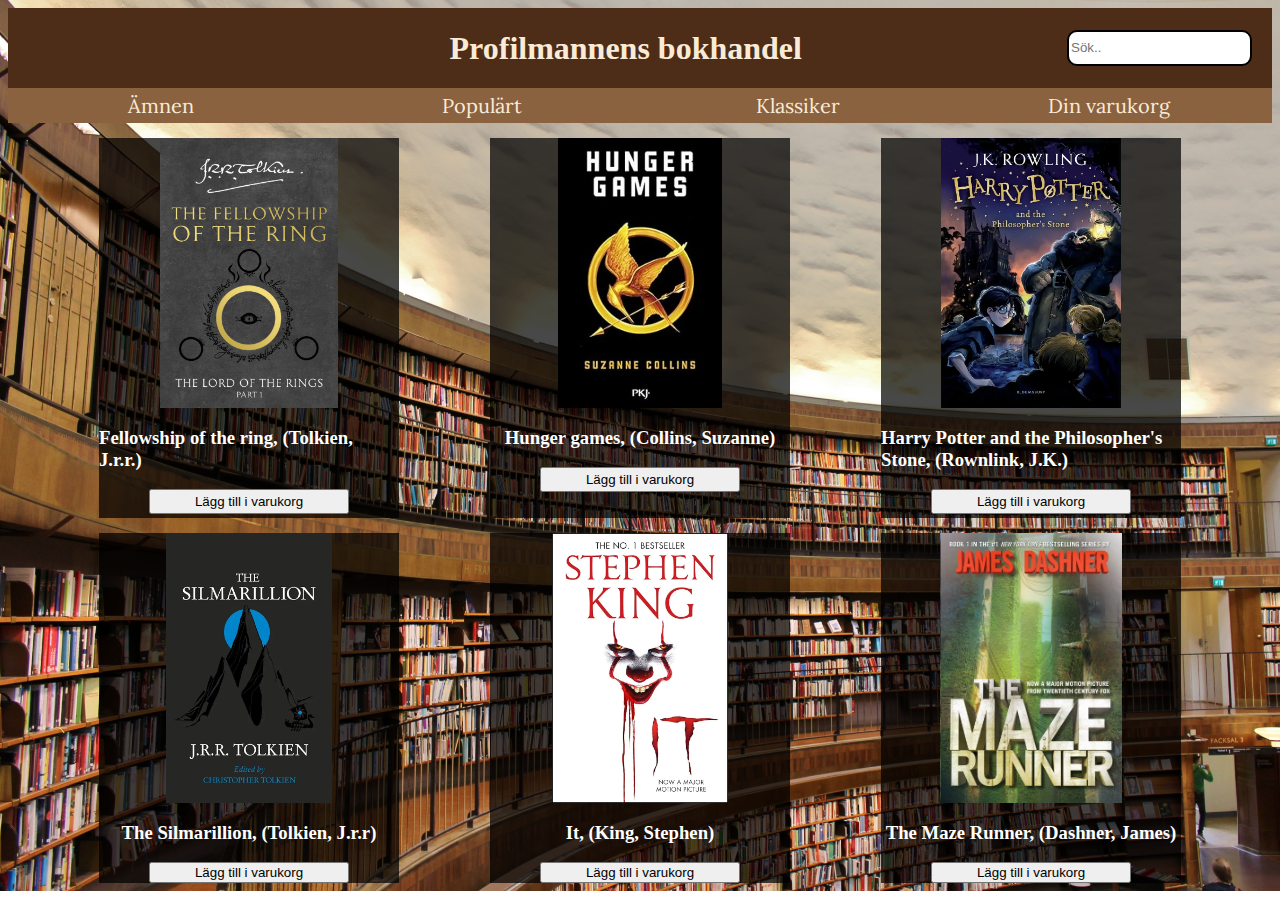
<file: index.html>
<!DOCTYPE html>
<html lang="en">
<head>
    <meta charset="UTF-8">
    <meta name="viewport" content="width=device-width, initial-scale=1.0">
    <title>Document</title>
    <link rel="stylesheet" href="style.css">
    <script src="./script.js"></script>
    <link rel="preconnect" href="https://fonts.googleapis.com">
    <link rel="preconnect" href="https://fonts.gstatic.com" crossorigin>
    <link href="https://fonts.googleapis.com/css2?family=Lora&display=swap" rel="stylesheet">


</head>
<body>
    <header>
        <div class="rubrik">
            <h1>Profilmannens bokhandel</h1>

            <input type="text" placeholder="Sök..">
        </div>    

        <div class="länkar">
            <a href="#" class="Populärt">Populärt</a>
            <a href="#" class="Klassiker">Klassiker</a>
            <button onclick="cartFunction()" class="knapp1">Din varukorg</button>
            <button onclick="myFunction()" class="knapp2">Ämnen</button>
        </div>

        <div id="cart" class="varukorg">
            <div class="cart-text">
                <img src="./img/shopping_cart_icon_172223.png" alt="Cart">
                <h2>Varukorg</h2>
            </div>

            <ul id="cart-items"></ul> 
            <p id="total">Totalt: 0 kr</p>
            <button onclick="checkout()">Gå till kassan</button>

        </div>

        <div id="kategorier" class="ämnen">
            <div class="lista">
                <div class="vänster">
                    <a href="#">Barnböcker</a>
                    <a href="#">Data & IT</a>
                    <a href="#">Deckare</a>
                    <a href="#">Djur & Natur</a>
                    <a href="#">Familj</a>
                    <a href="">Filosofi & Religion</a>
                    <a href="">Hem & Trädgård</a>
                    <a href="">Historia</a>
                    <a href="">Hobby & Hantverk</a>
                    <a href="">Humor & Serier</a>
                    <a href="">Juridik
                </div>

                <div class="höger">
                    <a href="">Test</a>
                    <a href="">konst och kultur</a>
                    <a href="">Kropp & Själ</a>
                    <a href="">Memoarer & Biografier</a>
                    <a href="">Psykologi & Pedagogik</a>
                    <a href="">Resor</a>
                    <a href="">Samhälle & Debatt</a>
                    <a href="">Skönlitteratur</a>
                    <a href="">Sport & Fritid</a>
                    <a href="">Språk & Ordböcker</a>
                    <a href="">Ungdom</a>
                    <a href="">Vetenskap & Teknik</a>
                </div>




            </div>


        </div>

        


    </header>

    <main id="products">
        <div class="Artiklar-övre">
            <article class="Lotr1">
                <img src="./img/the-fellowship-of-the-ring-the-lord-of-the-rings-book-1-1.webp" alt="Lotr1">
                <h3>Fellowship of the ring, (Tolkien, J.r.r.)</h3>
                <button class="knapp3" onclick="add_to_cart('Fellowship of the ring', 100)">Lägg till i varukorg</button>
            </article>
    
            <article class="HungerGames1">
                <img src="./img/517mzbPXiZL._AC_UF1000,1000_QL80_.webp" alt="HungerGames1">
                <h3>Hunger games, (Collins, Suzanne)</h3>
                <button class="knapp3" onclick="add_to_cart('Hunger games', 100)">Lägg till i varukorg</button>
            </article>
    
            <article class="HarryPotter1" id="product">
                <img src="./img/81Vuk+qsXRL._AC_UF1000,1000_QL80_.webp" alt="HarryPotter1">
                <h3>Harry Potter and the Philosopher's Stone, (Rownlink, J.K.)</h3>
                <button id="knapp3" onclick="add_to_cart('Harry Potter 1', 100)">Lägg till i varukorg</button>
            </article>

        </div>

        <div class="Artiklar-nedre">
            <article class="Silmarillion">
                <img src="./img/619KVapn5SL._AC_UF1000,1000_QL80_.webp" alt="Silmarillion">
                <h3>The Silmarillion, (Tolkien, J.r.r)</h3>
                <button id="knapp3" onclick="add_to_cart('Silmarillion', 100)">Lägg till i varukorg</button>
            </article>

            <article class="IT">
                <img src="./img/71KWpItR2kL._AC_UF1000,1000_QL80_.webp" alt="IT">
                <h3>It, (King, Stephen)</h3>
                <button id="knapp3" onclick="add_to_cart('IT', 100)">Lägg till i varukorg</button>
            </article>

            <article class="MazeRunner">
                <img src="./img/71Ni5kp5iHL._SL1200_.webp" alt="MazeRunner">
                <h3>The Maze Runner, (Dashner, James)</h3>
                <button class="knapp3" onclick="add_to_cart('The Maze Runner', 100)">Lägg till i varukorg</button>
            </article>

        </div>






    </main>

    


    
</body>
</html
</file>
<file: style.css>
body{
    background-image: url(./img/13433552-stockholms-stadsbibliotek-scaled.jpg);
    background-repeat: no-repeat;
    background-size: cover;
    max-width:99vw;
}

.rubrik{
    display: grid;
    grid-template-columns: 1fr 5fr 1fr;
    grid-template-rows: 1fr 1fr 1fr;
    background-color: #4D2D18;
    text-align: center;
    height: 80px;
}

.rubrik h1{
    grid-column-start: 2;
    grid-column-end: 3;
    grid-row-start: 2;
    grid-row-end: 3;
    margin: 0px;
    color: antiquewhite;
}

.rubrik input{
    grid-column-start: 3;
    grid-column-end: 4;
    height: 30px;
    grid-row-start: 2;
    grid-row-end: 3;
    margin-right: 20px;
    border: 2px solid black;
    border-radius: 10px;
    
}

.länkar{
    display: grid;
    grid-template-columns: 1fr 1fr 1fr 1fr;
    grid-template-rows: 1fr;
    background-color: #8A6240;
    height: 35px;   
}

.länkar a{
    color: antiquewhite;
    text-decoration: none;
    font-family: 'Lora', serif;
    font-size: 20px;
    text-align: center;

}

.Populärt{
    grid-column-start: 2;
    grid-column-end: 3;
    grid-row-start: 1;
    grid-row-end: 2;
    margin: 5px;
   
}

.Klassiker{
    grid-column-start: 3;
    grid-column-end: 4;
    grid-row-start: 1;
    grid-row-end: 2;
    color: antiquewhite;
    margin: 5px;
    
}

.knapp1{
    grid-column-start: 4;
    grid-column-end: 5;
    grid-row-start: 1;
    grid-row-end: 2;
    max-width: 306px;
    background-color: #8A6240;
    text-decoration: none;
    font-family: 'Lora', serif;
    font-size: 20px;
    border: none;
    color: antiquewhite;
    cursor: pointer;
}



.knapp2{
    grid-column-start: 1;
    grid-column-end: 2;
    grid-row-start: 1;
    grid-row-end: 2;
    max-width: 306px;
    background-color: #8A6240;
    text-decoration: none;
    font-family: 'Lora', serif;
    font-size: 20px;
    border: none;
    color: antiquewhite;
    cursor: pointer;
}

.varukorg{
    display: none;
    position: absolute;
    float: right;
    background-color:antiquewhite;
    height: 450px;
    width: 400px;
}

.cart-text{
    display: flex;
    flex-direction: row;
    align-items: center;
    height: 100px;
}

#cart-items li{
    font-family: 'Josefin Sans';
    font-style: italic;
    color:black;
}


.varukorg img{
    width: 80px;
    height: auto;
}




.lista{
    display: flex;
    position: absolute;
    flex-direction: row;
    align-items: center;
    justify-content: space-evenly;
    width: 400px;
    height: 450px;
}

.lista a{
    color: antiquewhite;
    text-decoration: none;
    font-size: 20px;
}

.lista a:hover{
    background-color:rgba(255, 255, 255, 0.726);
    color: black;
}



.vänster{
    display: flex;
    flex-direction: column;
    align-items: center;
    justify-content: space-evenly;
    height: 450px;
}

.höger{
    display: flex;
    flex-direction: column;
    align-items: center;
    height: 450px;
    justify-content: space-evenly;
}

.ämnen{
    display: none;
    position: absolute;
    background-color:rgba(0, 0, 0, 0.719);
    width: 400px;
    height: 450px;
}

.show{display: flex;}

.Artiklar-övre{
    display: flex;
    flex-direction: row;
    align-items: center;
    justify-content: space-evenly;
}

.Artiklar-övre article{
    display: flex;
    flex-direction: column;
    align-items: center;
    background-color: rgba(0, 0, 0, 0.719);
    color: white;
    width: 300px;
    height: 380px;
    margin-top: 15px;
}

.Artiklar-nedre{
    display: flex;
    flex-direction: row;
    align-items: center;
    justify-content: space-evenly;
}

.Artiklar-nedre article{
    display: flex;
    flex-direction: column;
    align-items: center;
    background-color: rgba(0, 0, 0, 0.719);
    color: white;
    width: 300px;
    height: 350px;
    margin-top: 15px;
}

main button{
    width: 200px;
    height: 25px;
}

main img{
    max-width: 200px;
    height: 270px;
}
</file>
